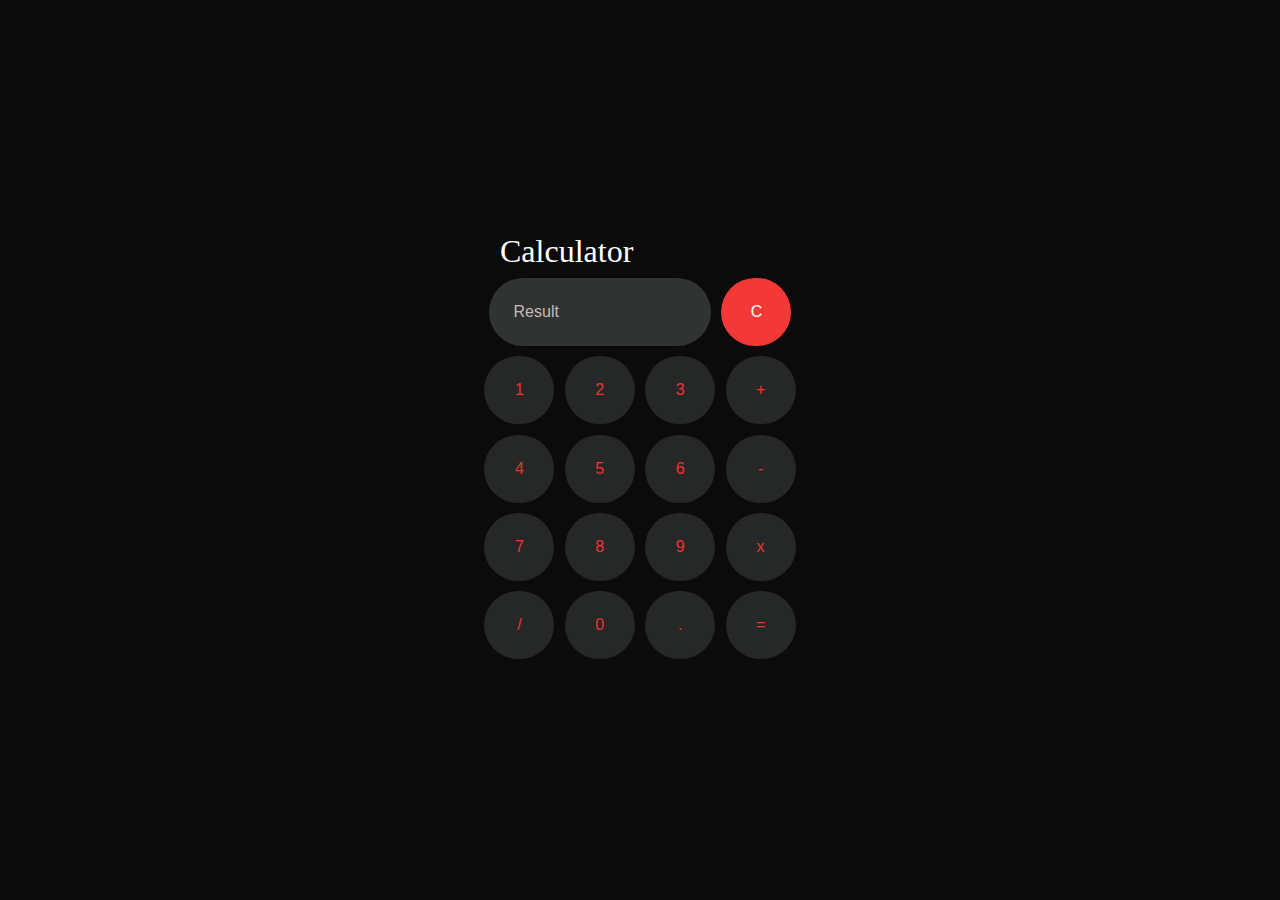
<file: calculator/index.html>
<!DOCTYPE html>
<html lang="en">

<head>
  <meta charset="utf-8" />
  <meta http-equiv="X-UA-Compatible" content="IE=edge" />
  <title>Calculator</title>
  <meta name="description" content="Simple Calculator." />
  <meta name="viewport" content="width=device-width, initial-scale=1" />
  <link rel="icon" type="image/x-icon" href="calculator.ico">
  <link rel="stylesheet" href="styles.css" id="theme" />
  <link rel="preconnect" href="https://fonts.googleapis.com">
  <link rel="preconnect" href="https://fonts.gstatic.com" crossorigin>
  <link href="https://fonts.googleapis.com/css2?family=Inter:wght@300;400&display=swap" rel="stylesheet">
</head>

<body>
  <div class="wrapper">
    <div class="container">
      <div class="header-container">
        <!-- This heading also notifies about the theme change.-->
        <h1 id="toast">Calculator</h1>
      </div>
      <div class="first-row">
        <input type="text" name="result" id="result" placeholder="Result" readonly />
        <input type="button" value="C" onclick="result.value=''" id="clear-button" />
      </div>
      <div class="second-row">
        <input type="button" value="1" onclick="liveScreen(1)" />
        <input type="button" value="2" onclick="liveScreen(2)" />
        <input type="button" value="3" onclick="liveScreen(3)" />
        <input type="button" value="+" onclick="liveScreen('+')" />
      </div>
      <div class="third-row">
        <input type="button" value="4" onclick=" liveScreen(4)" />
        <input type="button" value="5" onclick=" liveScreen(5)" />
        <input type="button" value="6" onclick=" liveScreen(6)" />
        <input type="button" value="-" onclick="liveScreen('-')" />
      </div>
      <div class="fourth-row">
        <input type="button" value="7" onclick="liveScreen(7)" />
        <input type="button" value="8" onclick="liveScreen(8)" />
        <input type="button" value="9" onclick=" liveScreen(9)" />
        <input type="button" value="x" onclick="liveScreen('*')" />
      </div>
      <div class="fifth-row">
        <input type="button" value="/" onclick="liveScreen('/')" />
        <input type="button" value="0" onclick="liveScreen(0)" />
        <input type="button" value="." onclick="liveScreen('.')" />
        <input type="button" value="=" onclick="calculate(result.value)" />
      </div>
    </div>
  </div>
  <script src="script.js">
  </script>
</body>

</html>
</file>
<file: calculator/styles.css>
* {
    box-sizing: border-box;
    padding: 0;
    margin: 0;
    
    
  }
  
  ::placeholder {
    color: rgb(196, 188, 188);
  }
  
  .wrapper {
    height: 100vh;
    width: 100%;
    display: flex;
    justify-content: center;
    flex-direction: column;
    align-items: center;
    background-color: rgb(11, 11, 11);
    transition: 0.8s all;
  }
  
  h1 {
    margin-bottom: 1.5%;
    color: #fff;
    font-weight: normal;
  }
  
  .container {
    width: 350px;
    display: flex;
    justify-content: center;
    flex-direction: column;
    align-items: center;
  }
  
  .header-container {
    display: flex;
    justify-content: space-between;
    align-items: center;
    width: 80%;
  }
  
  .top-buttons {
    display: flex;
    align-items: center;
  
  }
  
  input {
    padding: 25px;
    color: rgb(240, 49, 49);
    font-size: 1em;
    cursor: pointer;
    width: 70px;
    background-color: rgb(37, 40, 39);
    border: none;
    outline: none;
    border-radius: 100px;
    margin: 0.2em;
  }
  
  .first-row,
  .second-row,
  .third-row,
  .fourth-row,
  .fifth-row {
    margin-bottom: 4px;
  }
  
  input[type="text"] {
    background-color: rgb(47, 51, 50);
    width: 222.5px;
  }
  
  input[type="button"]:hover {
    background-color: rgb(101, 101, 101);
    color: #fff;
  }
  
  #clear-button {
    color: #fff;
    background-color: rgb(243, 56, 56);
  }
  
  a {
    text-decoration: none;
    color: #fff;
  }
  
  #github-icon {
    margin-right: 10px;
  }
  
  .theme-button {
    all: unset;
    cursor: pointer;
  }
</file>
